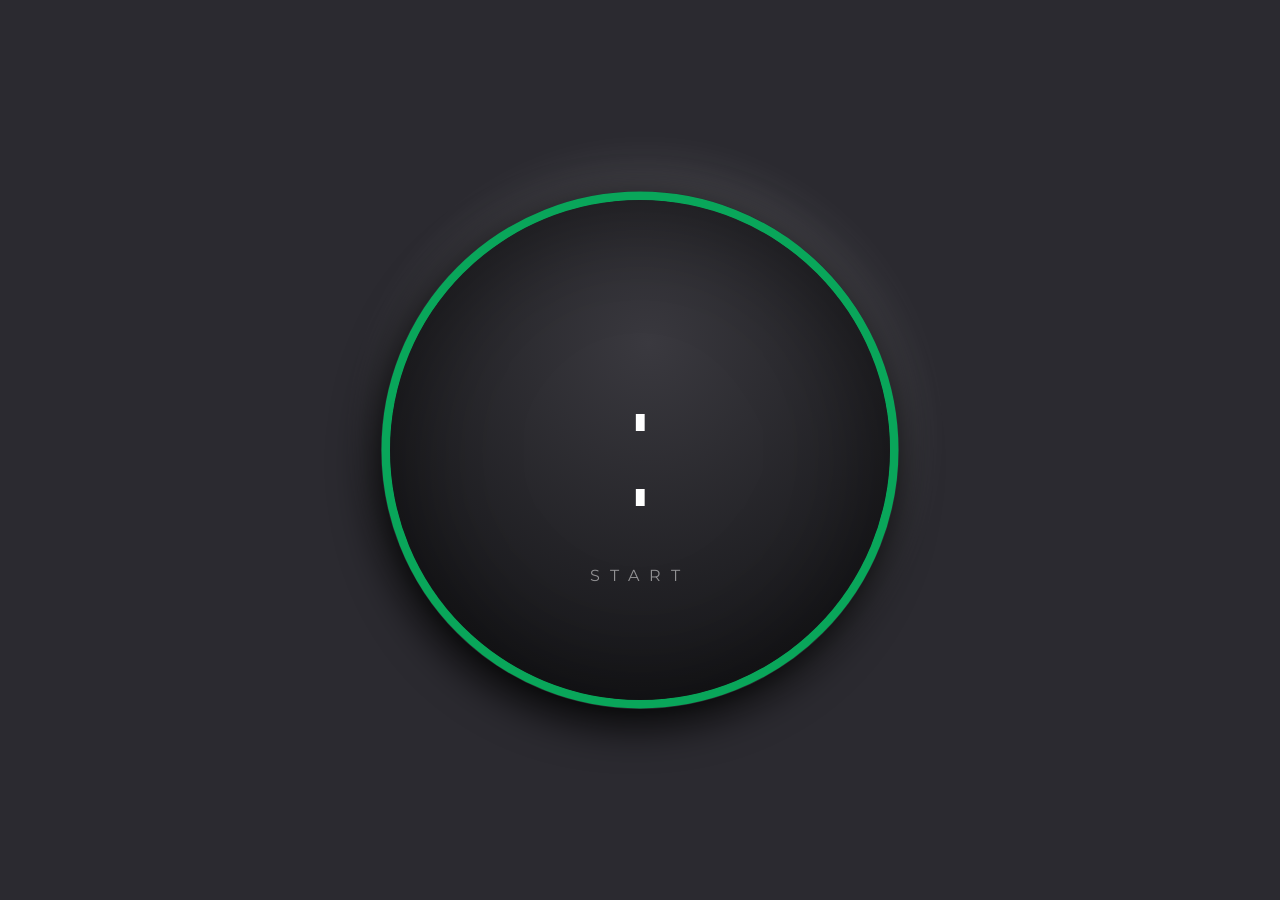
<file: index.html>
<!DOCTYPE html>
<html lang="en">
  <head>
    <meta charset="UTF-8" />
    <meta http-equiv="X-UA-Compatible" content="IE=edge" />
    <meta name="viewport" content="width=device-width, initial-scale=1.0" />
    <title>01 - Pomodoro || Advent of JavaScript</title>
    <link rel="stylesheet" href="./styles.css" />
  </head>

  <body onload="getUserInput()">
    <div class="wrapper">
      <div class="ring">
        <svg width="518" height="518" viewBox="0 0 518 518">
          <circle stroke-width="9px" x="0" y="y" cx="259" cy="259" r="254" />
        </svg>
      </div>

      <div class="timer">
        <div class="time">
          <div class="minutes">
            <input type="text" value="15" id="minutesInput" disabled />
          </div>
          <div class="colon">:</div>
          <div class="seconds">
            <input type="text" value="00" id="secondsInput" disabled />
          </div>
        </div>
        <button class="start">start</button>
      </div>
    </div>
    <script src="index.js"></script>
  </body>
</html>
</file>
<file: styles.css>
@import url("https://fonts.googleapis.com/css2?family=Montserrat:wght@700&display=swap");

@font-face {
  font-family: "bebas";
  src: url("./fonts/bebasneue-book-webfont.woff") format("woff"),
    url("./fonts/bebasneue-book-webfont.woff2") format("woff2");
}

body {
  align-items: center;
  background: #2b2a30;
  display: flex;
  justify-content: center;
  margin: 0;
  min-height: 100vh;
  min-width: 100vw;
  padding: 0;
}

/* outer glow */
.wrapper {
  align-items: center;
  border-radius: 50%;
  box-shadow: -5px 14px 44px #000000, 5px -16px 50px rgba(255, 255, 255, 0.15);
  display: flex;
  height: 518px;
  justify-content: center;
  position: relative;
  width: 518px;
}

.ring {
  position: absolute;
  left: 0;
  stroke: #09a65a;
  top: 0;
  z-index: 1;
}

.ring.ending circle {
  stroke: #900a0a;
}

/* inner circle */
.timer {
  align-items: center;
  background: radial-gradient(
    71.4% 71.4% at 51.7% 28.6%,
    #3a393f 0%,
    #17171a 100%
  );
  border-radius: 50%;
  box-shadow: inset 0px 0px 114px rgba(0, 0, 0, 0.45);
  color: white;
  display: flex;
  flex-direction: column;
  height: 500px;
  justify-content: center;
  position: relative;
  width: 500px;
  z-index: 2;
}

/* actual time */
.time {
  display: flex;
  font-family: "bebas";
  font-size: 196px;
  margin: 30px auto;
  position: relative;
  top: 10px;
}

input[type="text"] {
  border: 0;
  border-bottom: 1px dashed white;
  background: none;
  color: white;
  font-family: "bebas";
  font-size: 196px;
  height: 170px;
  width: 150px;
  text-align: center;
  outline: none;
}

input[type="text"]:disabled {
  border-bottom: none;
}

.start {
  cursor: pointer;
  font-family: "Montserrat", sans-serif;
  font-size: 16px;
  letter-spacing: 10px;
  line-height: 20px;
  background: none;
  color: white;
  opacity: 0.5;
  border: none;
  text-transform: uppercase;
  margin-bottom: 20px;
}

.start:hover {
  opacity: 1;
}
</file>
